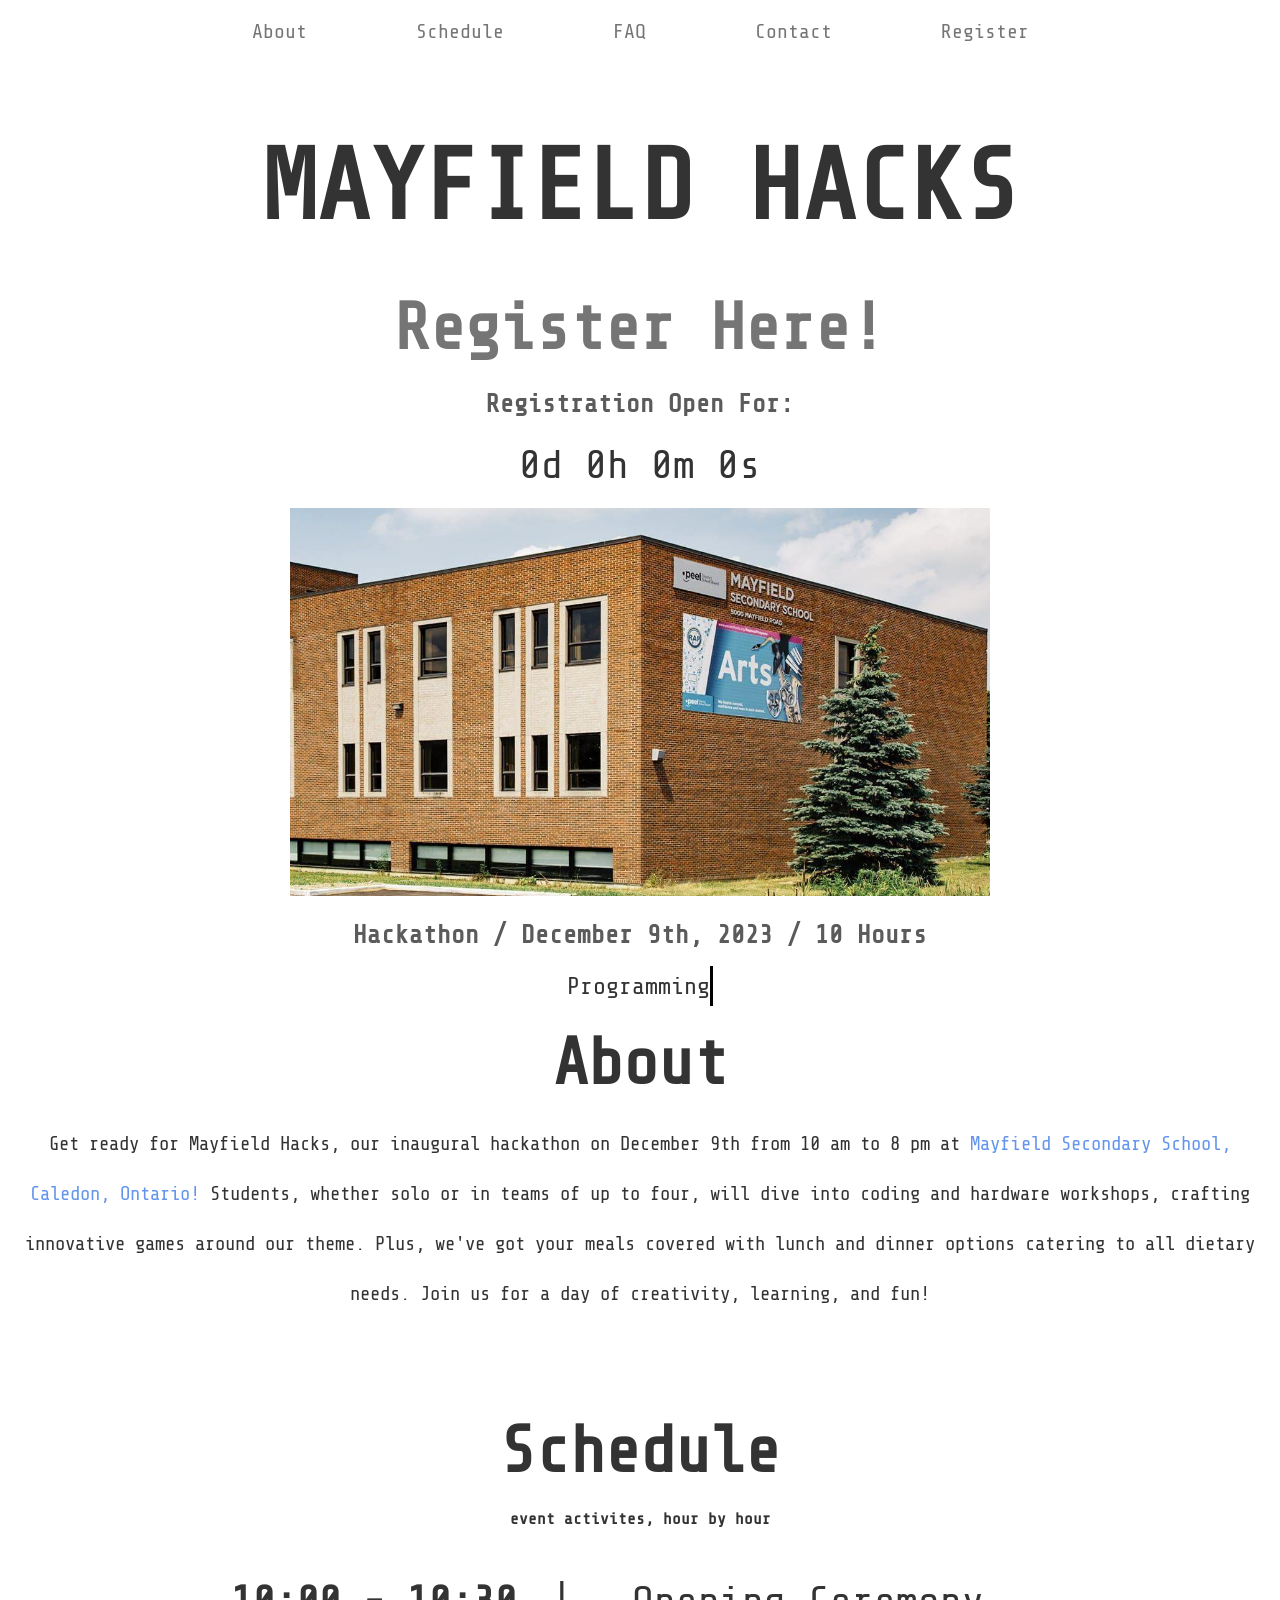
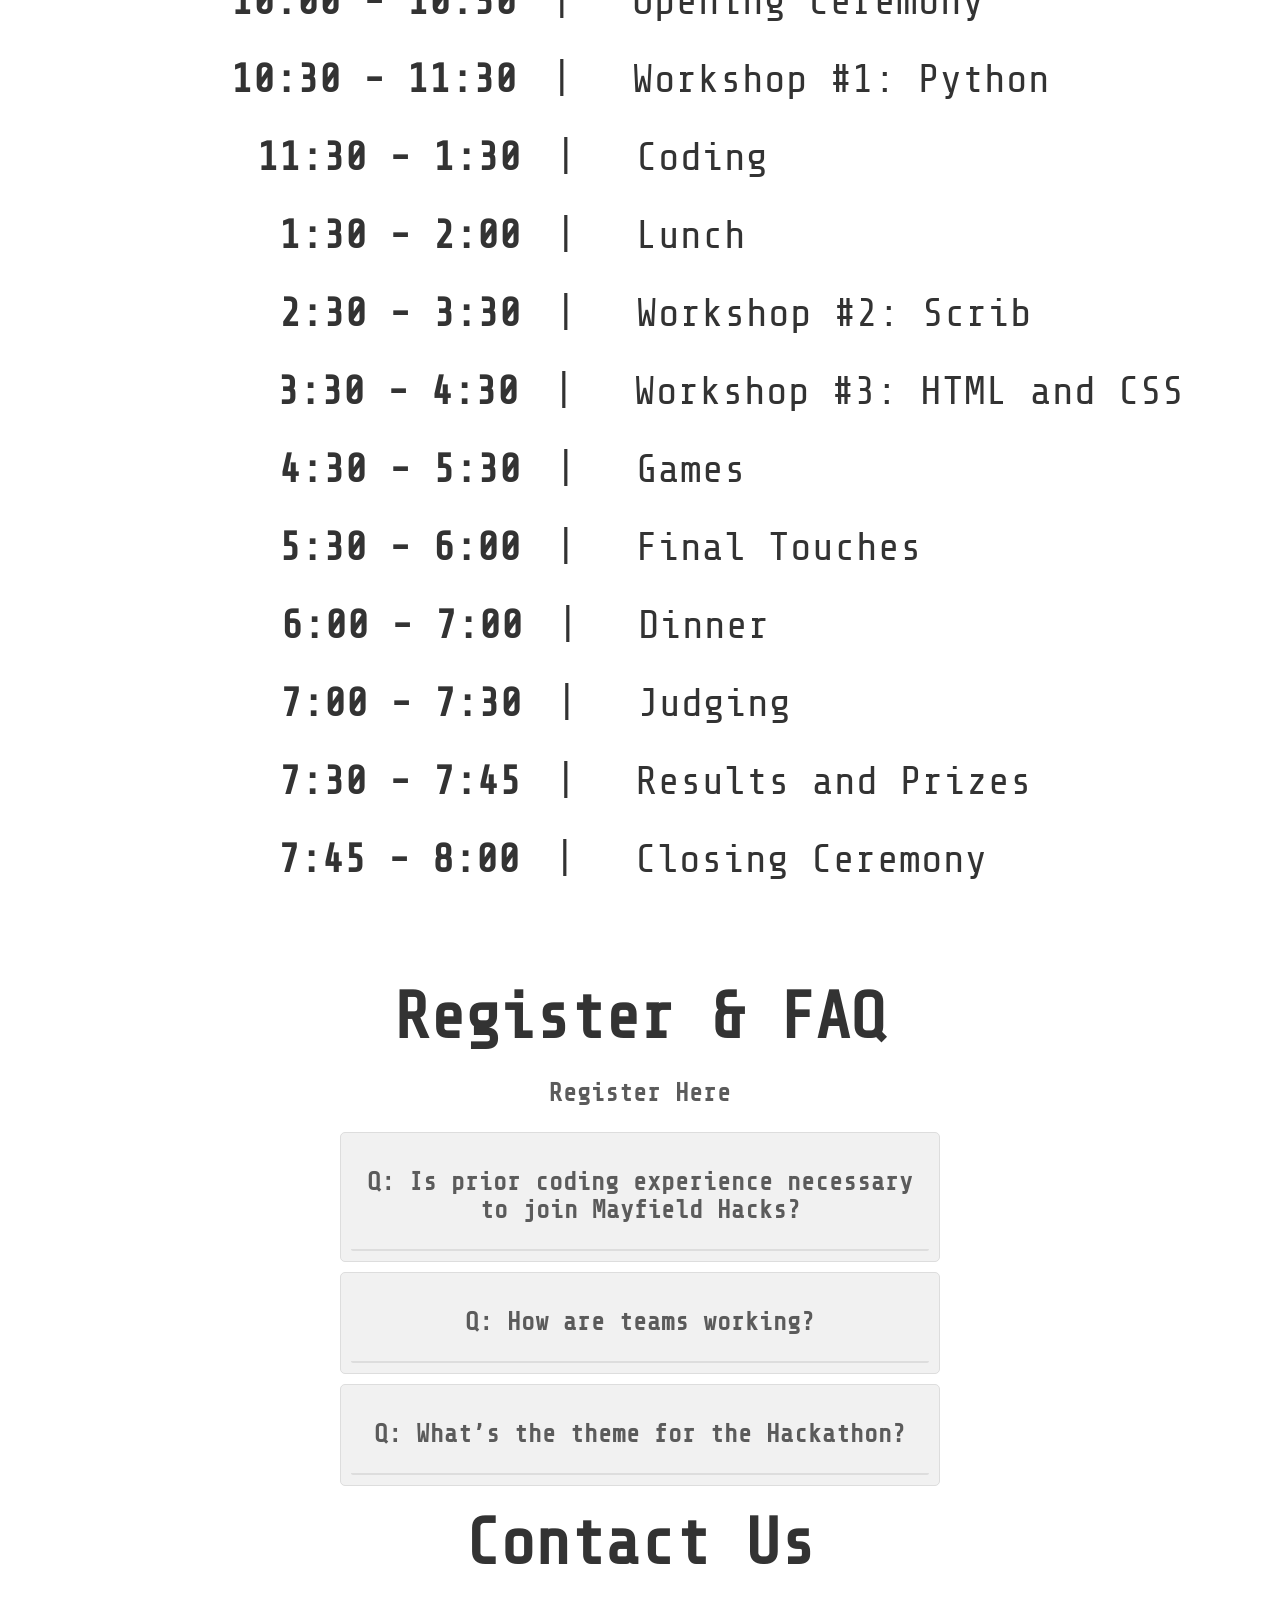
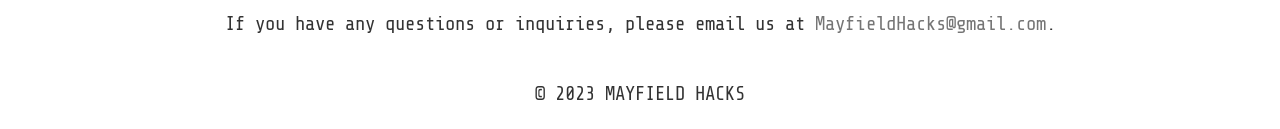
<file: index.html>
<!DOCTYPE html>
<html lang="en">
<head>
    <link rel="preconnect" href="https://fonts.googleapis.com">
    <link rel="preconnect" href="https://fonts.gstatic.com" crossorigin>
    <link href="https://fonts.googleapis.com/css2?family=Share+Tech+Mono&display=swap" rel="stylesheet">
    <meta charset="UTF-8">
    <meta name="viewport" content="width=device-width, initial-scale=1.0">
    <title>MAYFIELD HACKS</title>
    <link rel="stylesheet" href="styles.css">
</head>
<body>
    <header>
        <nav>
            <ui class= "horizontal-list">
                <li><a href="#about">About</a></li>
                <li><a href="#schedule">Schedule</a></li>
                <li><a href="#register">FAQ</a></li>
                <li><a href="#contact">Contact</a></li>
                <li><a href="https://forms.gle/iJbNkG7X2DfFELz27" target="_blank">Register</a></li>
            </ui>
        </nav>
    </header>
    <h1 class = "title">MAYFIELD HACKS</h1>
    <div class = "spacer"></div>
    <h2><a href="https://forms.gle/iJbNkG7X2DfFELz27" target="_blank">Register Here!</a></h2>
    <section>
        <h3>Registration Open For:</h3>
        <div class= "countdown" id="timer"></div>
    </section>
    <div class = "cover"><img src="Mayfield.jpg" width="700"></div>
    <h3>Hackathon / December 9th, 2023 / 10 Hours</h3>
    <div class="container"><div class="text-container"><span class="word"></span></div></div>      
    
    <section id="about">
        <div class = "spacer"></div>
        <h2>About</h2>
        <!-- <p>Get ready for the inaugural Mayfield Hacks, a thrilling hackathon organized by the students of Mayfield Secondary School in Caledon, Ontario, Canada! Set against the winter backdrop, this exciting event is slated for December 16th, running from 10 am to 8 pm.</p>
        <br>
        <p>Picture this: students, both solo and in teams of up to four, collaborating feverishly to craft innovative games tailored to our selected theme. Imagination knows no bounds as participants delve into coding intricacies, with engaging workshops offering deep dives into programming and hardware components.</p>
        <br>  
        <p>But it's not just about the code – it's about nourishing creativity and collaboration. Fear not about hunger pangs, for we've got you covered! Lunch and dinner will be served, with delectable options catering to every dietary need.</p>
        <br> 
        <p>Join us at Mayfield Secondary School for a day filled with innovation, learning, and, of course, fun! Mayfield Hacks awaits – where your game-changing ideas take flight! </p> -->
        <p>Get ready for Mayfield Hacks, our inaugural hackathon on December 9th from 10 am to 8 pm at <a href="https://maps.app.goo.gl/mWvnF1rKEaQ511wS8" target="_blank" style="color: cornflowerblue; text-decoration: none;" onmouseover="this.style.color='blueviolet'" onmouseout="this.style.color='cornflowerblue'">Mayfield Secondary School, Caledon, Ontario!</a> Students, whether solo or in teams of up to four, will dive into coding and hardware workshops, crafting innovative games around our theme. Plus, we've got your meals covered with lunch and dinner options catering to all dietary needs. Join us for a day of creativity, learning, and fun!</p>
    </section>

        <section id="schedule">
        <div class = "big_Spacer"></div>
        <h2>Schedule</h2>
        <h4>event activites, hour by hour</h3>
            <div class = "spacer"></div>
        <div class = "schedule">
            <h5 style="margin-left: -40px"class = "time">10:00 - 10:30</h5>
            <p class="separator">|</p>
            <p>Opening Ceremony</p>
        </div>
        <div class = "spacer"></div>
        <div class = "schedule">
            <h5 style="margin-left: 25px"class = "time">10:30 - 11:30</h5>
            <p class="separator">|</p>
            <p>Workshop #1: Python</p>
        </div>
        <div class = "spacer"></div>
        <div class = "schedule">
            <h5 style="margin-left: -230px"class = "time">11:30 - 1:30</h5>
            <p class="separator">|</p>
            <p>Coding</p>
        </div>
        <div class = "spacer"></div>
        <div class = "schedule">
            <h5 style="margin-left: -230px"class = "time">1:30 - 2:00</h5>
            <p class="separator">|</p>
            <p>Lunch</p>
        </div>
        <div class = "spacer"></div>
        <div class = "schedule">
            <h5 style="margin-left: 55px"class = "time">2:30 - 3:30</h5>
            <p>|</p>
            <p>Workshop #2: Scrib</p>
        </div>
        <div class = "spacer"></div>
        <div class = "schedule">
            <h5 style="margin-left: 205px"class = "time">3:30 - 4:30</h5>
            <p>|</p>
            <p>Workshop #3: HTML and CSS</p>
        </div>
        <div class = "spacer"></div>
        <div class = "schedule">
            <h5 style="margin-left: -230px"class = "time">4:30 - 5:30</h5>
            <p>|</p>
            <p>Games</p>
        </div>
        <div class = "spacer"></div>
        <div class = "schedule">
            <h5 style="margin-left: -55px"class = "time">5:30 - 6:00</h5>
            <p>|</p>
            <p>Final Touches</p>
        </div>
        <div class = "spacer"></div>
        <div class = "schedule">
            <h5 style="margin-left: -205px"class = "time">6:00 - 7:00</h5>
            <p>|</p>
            <p>Dinner</p>
        </div>
        <div class = "spacer"></div>
        <div class = "schedule">
            <h5 style="margin-left: -185px"class = "time">7:00 - 7:30</h5>
            <p>|</p>
            <p>Judging</p>
        </div>
        <div class = "spacer"></div>
        <div class = "schedule">
            <h5 style="margin-left: 55px"class = "time">7:30 - 7:45</h5>
            <p>|</p>
            <p>Results and Prizes</p>
        </div>
        <div class = "spacer"></div>
        <div class = "schedule">
            <h5 style="margin-left: 10px"class = "time">7:45 - 8:00</h5>
            <p>|</p>
            <p>Closing Ceremony</p>
        </div>
    </section>

    <section id="register">
        <div class = "big_Spacer"></div>
        <h2>Register & FAQ</h2>
        <a href="https://forms.gle/iJbNkG7X2DfFELz27" target="_blank"><h3 class = "register">Register Here</h3></a>
        <div class="faq-container">
            <div class="faq-question">
                <h3>Q: Is prior coding experience necessary to join Mayfield Hacks? </h3>
                <div class="faq-answer">
                    <p>There is no experience required to participate in Mayfield Hacks! We are confident you will gain all the necessary knowledge you need during our workshops!
                    </p>
                </div>
            </div>
    
            <div class="faq-question">
                <h3>Q: How are teams working?</h3>
                <div class="faq-answer">
                    <p>Teams will range from 1 to 4 participants. If you want to be a part of a team but don’t know anyone, don’t worry, we will combine you with others who are in the same situation!</p>
                </div>
            </div>
    
            <!-- <div class="faq-question">
                <h3>Q: Who can register?</h3>
                <div class="faq-answer">
                    <p></p>
                </div>
            </div> -->

            <div class="faq-question">
                <h3>Q: What’s the theme for the Hackathon?</h3>
                <div class="faq-answer">
                    <p>The theme will be released on the day of the Hackathon to keep everyone on their toes and to encourage creativity and spontaneous invention!</p>
                </div>
            </div>
    
            <!-- Add more questions and answers as needed -->
    
        </div>
    </section>

    <section id="contact">
        <h2>Contact Us</h2>
        <p>If you have any questions or inquiries, please email us at <a href="mailto:MayfieldHacks@gmail.com">MayfieldHacks@gmail.com</a>.</p>
    </section>

    <footer>
        <p>&copy; 2023 MAYFIELD HACKS</p>
    </footer>
    <script>
        const targetDate = new Date("2023-12-07").getTime();

function updateTimer() {
    const now = new Date().getTime();
    const timeLeft = targetDate - now;

    const days = Math.floor(0);//timeLeft / (1000 * 60 * 60 * 24));
    const hours = Math.floor(0);//(timeLeft % (1000 * 60 * 60 * 24)) / (1000 * 60 * 60));
    const minutes = Math.floor(0);//(timeLeft % (1000 * 60 * 60)) / (1000 * 60));
    const seconds = Math.floor(0);//(timeLeft % (1000 * 60)) / 1000);

    document.getElementById("timer").innerHTML = `${days}d ${hours}h ${minutes}m ${seconds}s`;
}

setInterval(updateTimer, 1000);
        const words = ["Programming", "Hardware", "Games"]; // Array of words to cycle through
let wordIndex = 0; // Index to keep track of the current word
let letterIndex = 0; // Index to keep track of the current letter
let isDeleting = false; // Flag to track if text is being deleted
const typingSpeed = 100; // Speed at which letters are typed (in milliseconds)

function typeText() {
  const currentWord = words[wordIndex];
  const textContainer = document.querySelector(".word");
  const currentText = isDeleting
    ? currentWord.slice(0, letterIndex - 1)
    : currentWord.slice(0, letterIndex + 1);

  textContainer.textContent = currentText;

  if (!isDeleting && currentText === currentWord) {
    // If the word is fully typed, start deleting
    isDeleting = true;
    setTimeout(typeText, 1000); // Wait for 1 second before starting to delete
  } else if (isDeleting && currentText === "") {
    // If all letters are deleted, move to the next word
    isDeleting = false;
    wordIndex = (wordIndex + 1) % words.length;
    setTimeout(typeText, 500); // Wait for 0.5 seconds before typing the next word
  } else {
    // Continue typing or deleting
    setTimeout(typeText, isDeleting ? 50 : typingSpeed);
    letterIndex = isDeleting ? letterIndex - 1 : letterIndex + 1;
  }
}  

document.addEventListener("DOMContentLoaded", function () {
            const accordionItems = document.querySelectorAll(".accordion-item");

            accordionItems.forEach(function (item) {
                const header = item.querySelector(".accordion-header");
                const content = item.querySelector(".accordion-content");

                header.addEventListener("click", function () {
                    item.classList.toggle("active");
                });
            });
        });

        const faqQuestions = document.querySelectorAll('.faq-question');

faqQuestions.forEach(question => {
    question.addEventListener('click', () => {
        const answer = question.querySelector('.faq-answer');
        answer.classList.toggle('show-answer');
    });
});



// Start the typing animation
typeText();

    </script>
</body>
</html>
</file>
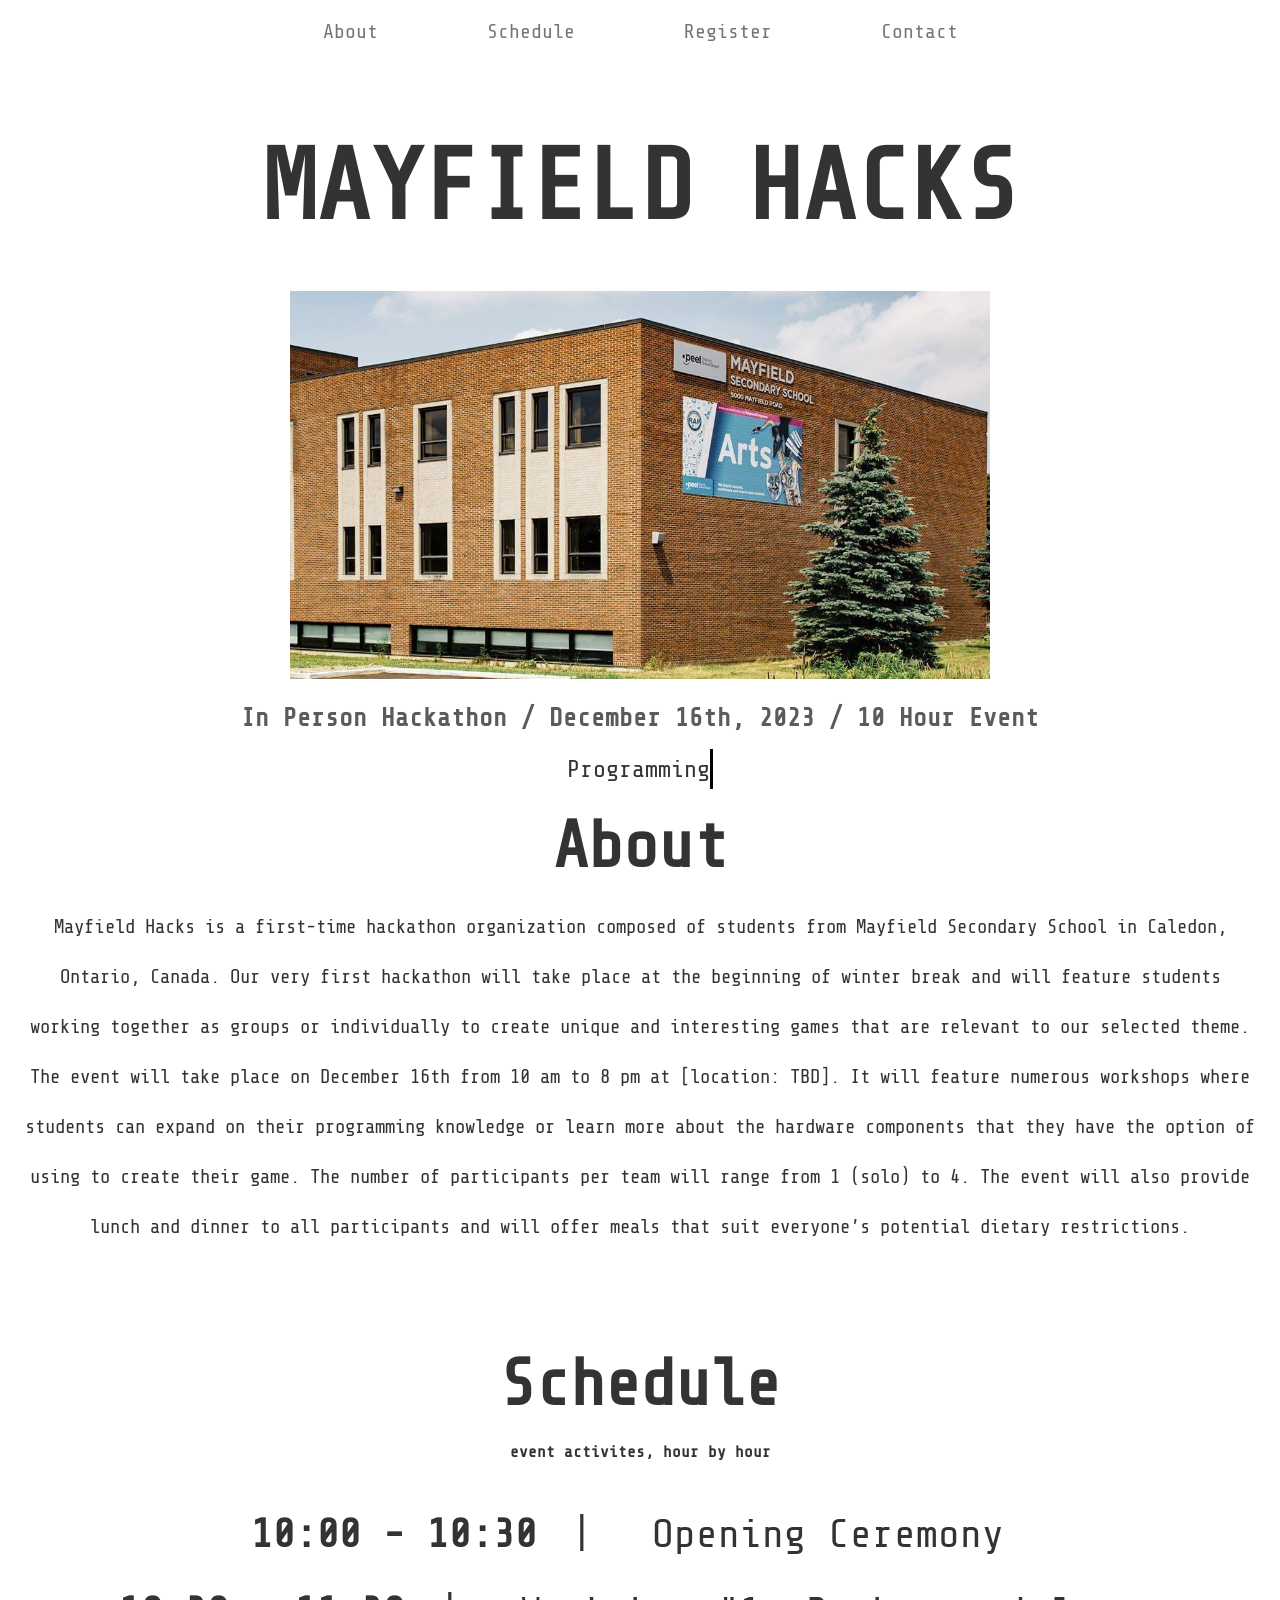
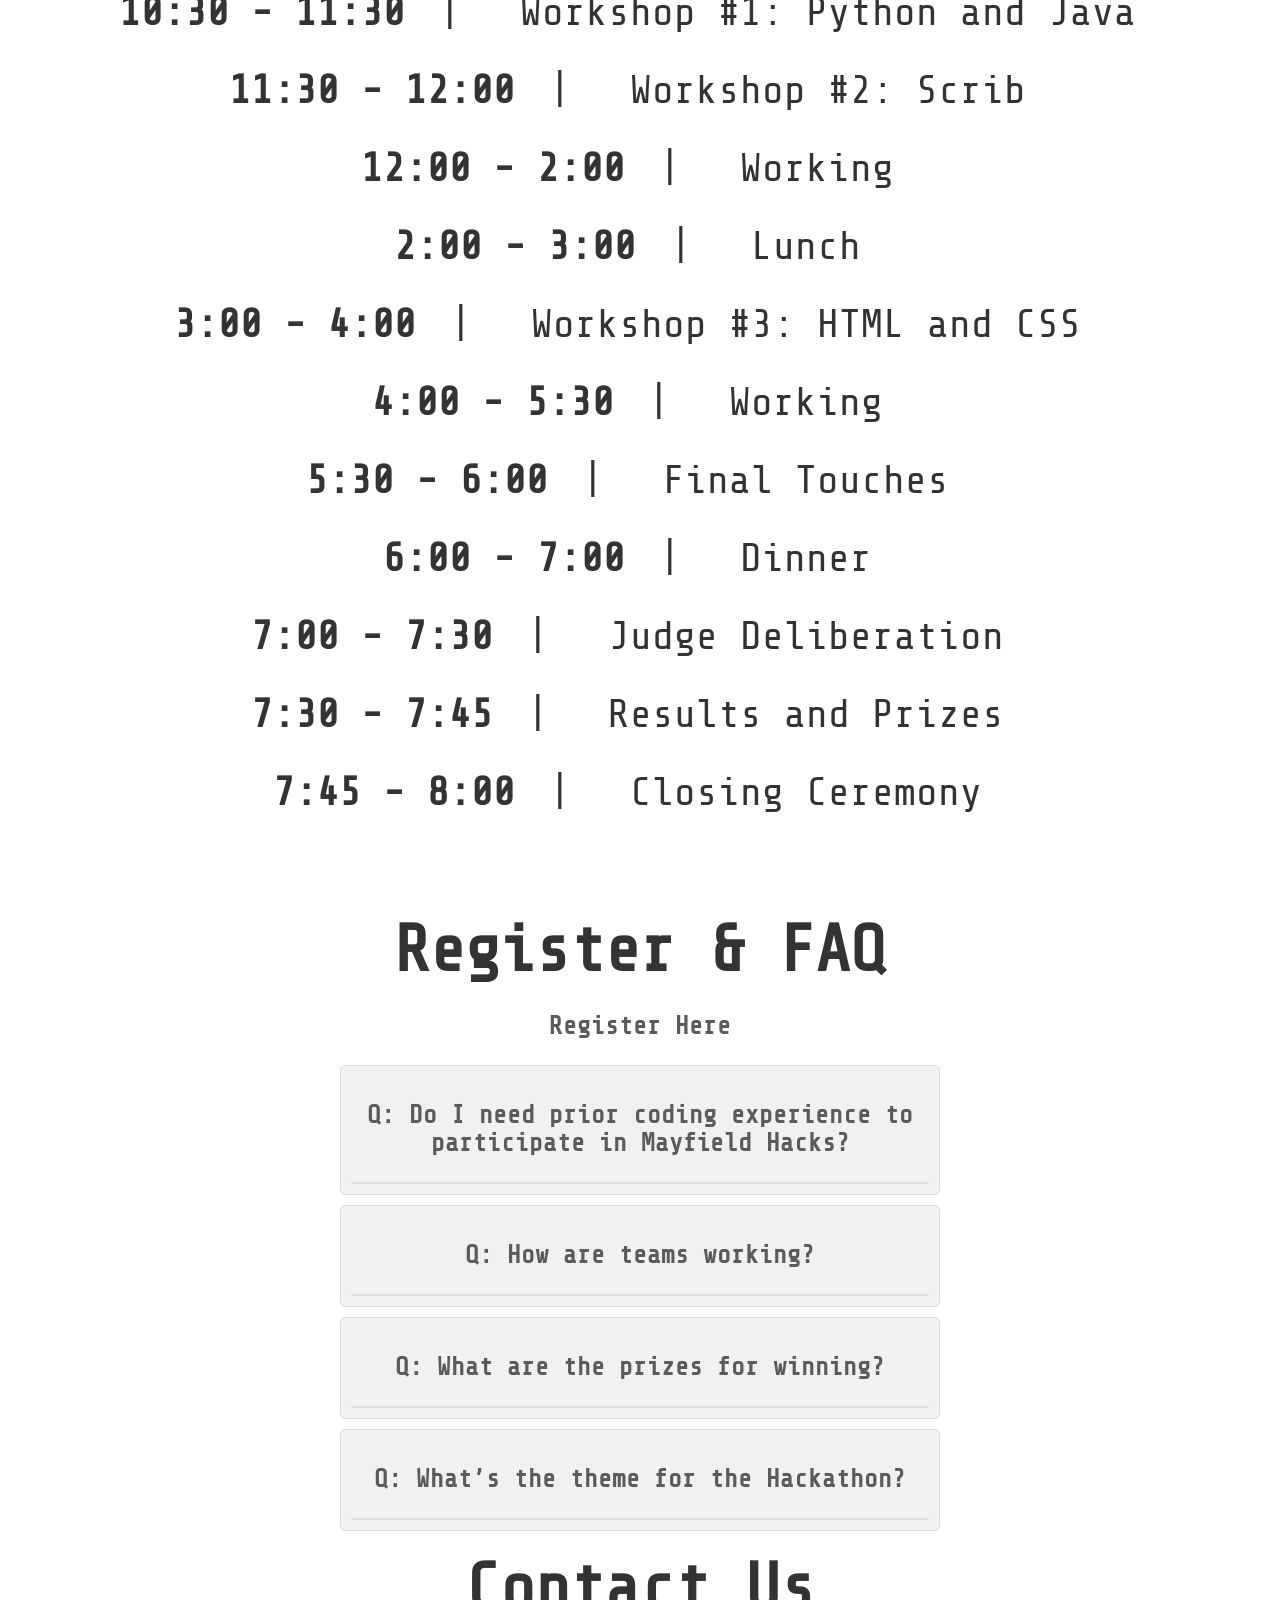
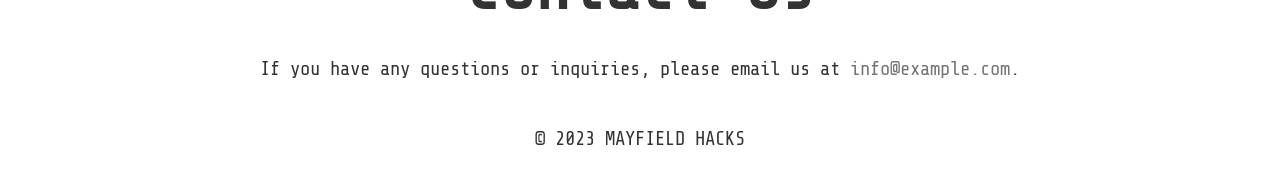
<file: MayfieldHacks.html>
<!DOCTYPE html>
<html lang="en">
<head>
    <link rel="preconnect" href="https://fonts.googleapis.com">
    <link rel="preconnect" href="https://fonts.gstatic.com" crossorigin>
    <link href="https://fonts.googleapis.com/css2?family=Share+Tech+Mono&display=swap" rel="stylesheet">
    <meta charset="UTF-8">
    <meta name="viewport" content="width=device-width, initial-scale=1.0">
    <title>MAYFIELD HACKS</title>
    <link rel="stylesheet" href="styles.css">
</head>
<body>
    <header>
        <nav>
            <ui class= "horizontal-list">
                <li><a href="#about">About</a></li>
                <li><a href="#schedule">Schedule</a></li>
                <li><a href="#register">Register</a></li>
                <li><a href="#contact">Contact</a></li>
            </ui>
        </nav>
    </header>
    <h1 class = "title">MAYFIELD HACKS</h1>
    <div class = "spacer"></div>
    <div class = "cover"><img src="Mayfield.jpg" width="700"></div>
    <h3>In Person Hackathon / December 16th, 2023 / 10 Hour Event</h3>
    <div class="container"><div class="text-container"><span class="word"></span></div></div>      

    <section id="about">
        <div class = "spacer"></div>
        <h2>About</h2>
        <p>Mayfield Hacks is a first-time hackathon organization composed of students from Mayfield Secondary School in Caledon, Ontario, Canada. Our very first hackathon will take place at the beginning of winter break and will feature students working together as groups or individually to create unique and interesting games that are relevant to our selected theme. The event will take place on December 16th from 10 am to 8 pm at [location: TBD]. It will feature numerous workshops where students can expand on their programming knowledge or learn more about the hardware components that they have the option of using to create their game. The number of participants per team will range from 1 (solo) to 4. The event will also provide lunch and dinner to all participants and will offer meals that suit everyone’s potential dietary restrictions. </p>
    </section>

    <section id="schedule">
        <div class = "big_Spacer"></div>
        <h2>Schedule</h2>
        <h4>event activites, hour by hour</h3>
            <div class = "spacer"></div>
        <div class = "schedule">
            <h5 class = "time">10:00 - 10:30</h5>
            <p>|</p>
            <p>Opening Ceremony</p>
        </div>
        <div class = "spacer"></div>
        <div class = "schedule">
            <h5 class = "time">10:30 - 11:30</h5>
            <p>|</p>
            <p>Workshop #1: Python and Java</p>
        </div>
        <div class = "spacer"></div>
        <div class = "schedule">
            <h5 class = "time">11:30 - 12:00</h5>
            <p>|</p>
            <p>Workshop #2: Scrib</p>
        </div>
        <div class = "spacer"></div>
        <div class = "schedule">
            <h5 class = "time">12:00 - 2:00</h5>
            <p>|</p>
            <p>Working</p>
        </div>
        <div class = "spacer"></div>
        <div class = "schedule">
            <h5 class = "time">2:00 - 3:00</h5>
            <p>|</p>
            <p>Lunch</p>
        </div>
        <div class = "spacer"></div>
        <div class = "schedule">
            <h5 class = "time">3:00 - 4:00</h5>
            <p>|</p>
            <p>Workshop #3: HTML and CSS</p>
        </div>
        <div class = "spacer"></div>
        <div class = "schedule">
            <h5 class = "time">4:00 - 5:30</h5>
            <p>|</p>
            <p>Working</p>
        </div>
        <div class = "spacer"></div>
        <div class = "schedule">
            <h5 class = "time">5:30 - 6:00</h5>
            <p>|</p>
            <p>Final Touches</p>
        </div>
        <div class = "spacer"></div>
        <div class = "schedule">
            <h5 class = "time">6:00 - 7:00</h5>
            <p>|</p>
            <p>Dinner</p>
        </div>
        <div class = "spacer"></div>
        <div class = "schedule">
            <h5 class = "time">7:00 - 7:30</h5>
            <p>|</p>
            <p>Judge Deliberation</p>
        </div>
        <div class = "spacer"></div>
        <div class = "schedule">
            <h5 class = "time">7:30 - 7:45</h5>
            <p>|</p>
            <p>Results and Prizes</p>
        </div>
        <div class = "spacer"></div>
        <div class = "schedule">
            <h5 class = "time">7:45 - 8:00</h5>
            <p>|</p>
            <p>Closing Ceremony</p>
        </div>
    </section>

    <section id="register">
        <div class = "big_Spacer"></div>
        <h2>Register & FAQ</h2>
        <a href="https://forms.gle/iJbNkG7X2DfFELz27" target="_blank"><h3 class = "register">Register Here</h3></a>
        <div class="faq-container">
            <div class="faq-question">
                <h3>Q: Do I need prior coding experience to participate in Mayfield Hacks? </h3>
                <div class="faq-answer">
                    <p>There is no experience required to participate in Mayfield Hacks! We are confident you will gain all the necessary knowledge you need during our workshops!
                    </p>
                </div>
            </div>
    
            <div class="faq-question">
                <h3>Q: How are teams working?</h3>
                <div class="faq-answer">
                    <p>Teams will range from 1 to 4 participants. If you want to be a part of a team but don’t know anyone, don’t worry, we will combine you with others who are in the same situation!</p>
                </div>
            </div>
    
            <div class="faq-question">
                <h3>Q: What are the prizes for winning?</h3>
                <div class="faq-answer">
                    <p>We have amassed more than $100 in prizes which will range from gift cards to merchandise. Two teams will have the ability to win these prizes: 1st place and runner-up!</p>
                </div>
            </div>

            <div class="faq-question">
                <h3>Q: What’s the theme for the Hackathon?</h3>
                <div class="faq-answer">
                    <p>The theme will be released on the day of the Hackathon to keep everyone on their toes and to encourage creativity and spontaneous invention!</p>
                </div>
            </div>
    
            <!-- Add more questions and answers as needed -->
    
        </div>
    </section>

    <section id="contact">
        <h2>Contact Us</h2>
        <p>If you have any questions or inquiries, please email us at <a href="mailto:info@example.com">info@example.com</a>.</p>
    </section>

    <footer>
        <p>&copy; 2023 MAYFIELD HACKS</p>
    </footer>
    <script>
        const words = ["Programming", "Hardware", "Games"]; // Array of words to cycle through
let wordIndex = 0; // Index to keep track of the current word
let letterIndex = 0; // Index to keep track of the current letter
let isDeleting = false; // Flag to track if text is being deleted
const typingSpeed = 100; // Speed at which letters are typed (in milliseconds)

function typeText() {
  const currentWord = words[wordIndex];
  const textContainer = document.querySelector(".word");
  const currentText = isDeleting
    ? currentWord.slice(0, letterIndex - 1)
    : currentWord.slice(0, letterIndex + 1);

  textContainer.textContent = currentText;

  if (!isDeleting && currentText === currentWord) {
    // If the word is fully typed, start deleting
    isDeleting = true;
    setTimeout(typeText, 1000); // Wait for 1 second before starting to delete
  } else if (isDeleting && currentText === "") {
    // If all letters are deleted, move to the next word
    isDeleting = false;
    wordIndex = (wordIndex + 1) % words.length;
    setTimeout(typeText, 500); // Wait for 0.5 seconds before typing the next word
  } else {
    // Continue typing or deleting
    setTimeout(typeText, isDeleting ? 50 : typingSpeed);
    letterIndex = isDeleting ? letterIndex - 1 : letterIndex + 1;
  }
}  

document.addEventListener("DOMContentLoaded", function () {
            const accordionItems = document.querySelectorAll(".accordion-item");

            accordionItems.forEach(function (item) {
                const header = item.querySelector(".accordion-header");
                const content = item.querySelector(".accordion-content");

                header.addEventListener("click", function () {
                    item.classList.toggle("active");
                });
            });
        });

        const faqQuestions = document.querySelectorAll('.faq-question');

faqQuestions.forEach(question => {
    question.addEventListener('click', () => {
        const answer = question.querySelector('.faq-answer');
        answer.classList.toggle('show-answer');
    });
});



// Start the typing animation
typeText();

    </script>
</body>
</html>
</file>
<file: styles.css>
/* Apply the animation to all text elements within the body */
body * {
    animation: slideInFromLeft 1s ease-in-out;
    font-family: "Share Tech Mono", sans-serif;
    text-align: center;
}

/* Define the animation keyframes */
@keyframes slideInFromLeft {
    0% {
        transform: translateX(-100%);
        opacity: 0;
    }
    100% {
        transform: translateX(0);
        opacity: 1;
    }
}
/* Global Styles */
body {
    font-family: Arial, sans-serif;
    margin: 0;
    padding: 0;
    background-color: #fff;
    color: #333;
  }
  
  header {
    background-color: #fff;
    color: #f8f8f8;
    text-align: center;
    padding: 20px 0;
  }
  
  h1 {
    font-size: 2.5rem;
    margin-bottom: 20px;
  }
  
  main {
    padding: 20px;
    max-width: 800px;
    margin: 0 auto;
  }
  
  button {
    background-color: #007bff;
    color: #fff;
    border: none;
    padding: 10px 20px;
    font-size: 1rem;
    cursor: pointer;
    transition: background-color 0.3s ease;
    border-radius: 20px;
  }
  
  button:hover {
    background-color: #0056b3;
  }
  
  /* Select and Option Styles */
  select {
    padding: 10px;
    font-size: 1rem;
  }
  
  option {
    font-size: 1rem;
  }
  
  /* Animations */
  @keyframes fadeIn {
    from {
      opacity: 0;
    }
    to {
      opacity: 1;
    }
  }
  
  @keyframes slideIn {
    from {
      transform: translateY(100px);
    }
    to {
      transform: translateY(0);
    }
  }
  
  /* Section Animations */
  #chapter-section,
  #go-to-chapter-btn,
  #question-heading,
  #question-content,
  #submit-btn,
  #answer-feedback,
  #reveal-button,
  #link-container {
    animation: fadeIn 1s ease;
  }
  
  /* Button Animation */
  #go-to-bookings-btn,
  #go-to-chapter-btn {
    animation: slideIn 1s ease;
  }
  
  /* Chapter Questions Page Specific Styles */
  section {
    margin-bottom: 20px;
  }
  
  h2 {
    margin-top: 0;
    font-size: 65px;
    margin-bottom: 10px;
  }
  
  p {
    font-size: 1.2rem;
    margin-bottom: 10px;
    margin-right: 25px;
    margin-left: 25px;
    line-height: 50px;
  }
  
  input[type="text"],
  input[type="email"] {
    width: 100%;
    padding: 8px;
    margin-bottom: 16px;
  }
  
  label {
    display: block;
    margin-bottom: 8px;
  }
  
  #answer-input {
    display: block;
    width: 100%;
    padding: 10px;
    font-size: 1rem;
    margin-bottom: 10px;
  }
  
  #submit-btn {
    display: block;
    margin-top: 10px;
  }
  
  #answer-feedback {
    font-size: 1.2rem;
    font-weight: bold;
    margin-top: 10px;
  }
  
  #reveal-button {
    display: block;
    margin-top: 20px;
  }
  
  #link-container {
    margin-top: 20px;
  }
  
  a {
    color: #757575;
    text-decoration: none;
    
  }
  
  /* Booking Calendar Page Specific Styles */
  table {
    width: 100%;
    border-collapse: collapse;
    margin-top: 20px;
    table-layout: fixed;
  }
  
  th,
  td {
    border: 1px solid #ccc;
    padding: 8px;
    text-align: center;
  }
  
  th {
    background-color: #f2f2f2;
    font-weight: bold;
    font-size: 1.2rem;
    height: 40px;
  }
  
  .booked {
    background-color: #ffcccc;
    cursor: not-allowed;
  }
  
  .available {
    background-color: #ccffcc;
    cursor: pointer;
  }
  
  .modal-container {
    display: none;
    position: fixed;
    top: 0;
    left: 0;
    width: 100%;
    height: 100%;
    background-color: rgba(0, 0, 0, 0.5);
    z-index: 1;
  }
  
  .modal-content {
    background-color: #fff;
    max-width: 400px;
    margin: 100px auto;
    padding: 30px;
    border-radius: 4px;
    box-shadow: 0 0 10px rgba(0, 0, 0, 0.2);
  }
  
  .close-button {
    float: right;
    font-size: 20px;
    font-weight: bold;
    cursor: pointer;
  }
  
  /* Media Queries for Responsive Design */
  @media (max-width: 600px) {
    h1 {
      font-size: 2rem;
    }
    td {
      height: 40px;
      font-size: 12px;
    }
  }

.spacer {
    height: 28px; /* Adjust the height to match your header's height */
}

.horizontal-list {
    list-style: none; /* Remove default list bullets */
    padding: 10px; /* Remove default list padding */
    margin: 0; /* Remove default list margin */
  }
  
  .horizontal-list li {
    display: inline; /* Display list items inline, horizontally */
    font-family: "Share Tech Mono", sans-serif;
    font-size: 20px;
    margin-right: 50px;
    margin-left: 50px;
    text-align: center;
  }

  a:hover {
    color:#87ab87;

  }

  .title {
    font-size: 100px;
    text-align: center;
  }
  
  h3 {
    color: #5b5b5b;
    font-size: 25px;
  }
  
  .container {
    height: 24px; /* Set a fixed height, e.g., 100% of the viewport height */
    display: flex;
    justify-content: center;
    align-items: center;
  }
  
  .text-container {
    font-size: 24px;
    font-family: Arial, sans-serif;
    white-space: nowrap;
    overflow: hidden;
    border-right: 3px solid #000; /* Add a blinking cursor */
    height: 40px; /* Set a fixed height for the text container */
    line-height: 40px; /* Center text vertically within the container */
  }
  
  .schedule p, .schedule h5{
    display: inline;
    font-size: 40px;
  }

  .time {
    font-size: 1.2rem;
  }

  .big_Spacer{
    height: 75px;
  }

  .cover{
    display: flex;
    justify-content: center;
    align-items: center;
  }

/* Style for FAQ container */
.faq-container {
  max-width: 600px;
  margin: 0 auto;
}

/* Style for questions */
.faq-question {
  cursor: pointer;
  background-color: #f1f1f1;
  padding: 10px;
  border: 1px solid #ddd;
  border-radius: 5px;
  margin-bottom: 10px;
  overflow: hidden; /* Ensure that the content inside doesn't overflow */
}

/* Style for answers */
.faq-answer {
  max-height: 0;
  padding: 0 10px;
  border: 1px solid #ddd;
  border-radius: 0 0 5px 5px;
  background-color: #fff;
  overflow: hidden;
  transition: max-height 0.9s ease; /* Add a transition effect to the max-height property */
}

/* Style for showing answers with a slide-in effect */
.faq-answer.show-answer {
  max-height: 1000px; /* Adjust this value based on your content */
  padding: 10px;
}

.register:hover {
    color: #27f827;
}

.countdown{
  font-size: 40px;
}
</file>
